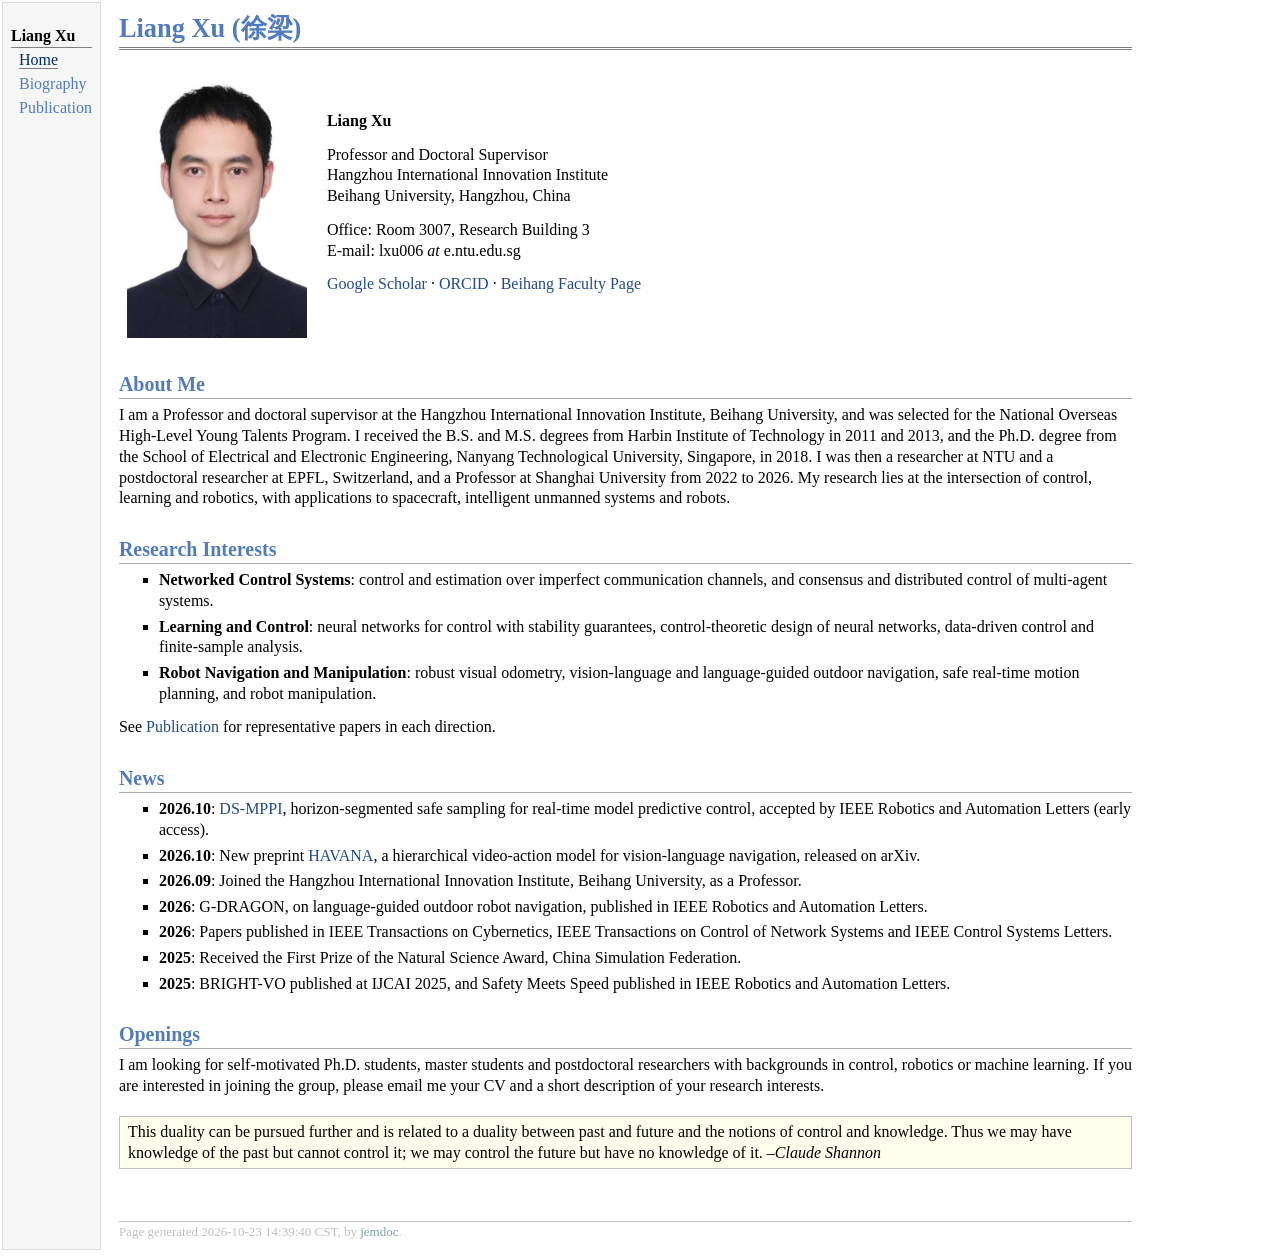
<file: index.html>
<!DOCTYPE html PUBLIC "-//W3C//DTD XHTML 1.1//EN"
  "http://www.w3.org/TR/xhtml11/DTD/xhtml11.dtd">
<html xmlns="http://www.w3.org/1999/xhtml" xml:lang="en">
<head>
<meta name="generator" content="jemdoc, see http://jemdoc.jaboc.net/" />
<meta http-equiv="Content-Type" content="text/html;charset=utf-8" />
<meta name="viewport" content="width=device-width, initial-scale=1" />
<meta name="description" content="Liang Xu (徐梁), Professor at the Hangzhou International Innovation Institute, Beihang University. Research on networked control systems, learning and control, and robot navigation and manipulation." />
<link rel="icon" type="image/png" href="favicon.png" />
<link rel="stylesheet" href="jemdoc.css" type="text/css" />
<title>Liang Xu (徐梁)</title>
</head>
<body>
<table summary="Table for page layout." id="tlayout">
<tr valign="top">
<td id="layout-menu">
<div class="menu-category">Liang Xu</div>
<div class="menu-item"><a href="index.html" class="current">Home</a></div>
<div class="menu-item"><a href="biography.html">Biography</a></div>
<div class="menu-item"><a href="publication.html">Publication</a></div>
</td>
<td id="layout-content">
<div id="toptitle">
<h1>Liang Xu (徐梁)</h1>
</div>
<table class="imgtable"><tr><td>
<img src="./img/photo.jpg" alt="Liang Xu" width="180px" />&nbsp;</td>
<td align="left"><p><b>Liang Xu</b></p>
<p>Professor and Doctoral Supervisor<br />
Hangzhou International Innovation Institute<br />
Beihang University, Hangzhou, China</p>
<p>Office: Room 3007, Research Building 3<br />
E-mail: lxu006 <i>at</i> e.ntu.edu.sg</p>
<p><a href="https://scholar.google.com/citations?user=ZhchX4gAAAAJ&amp;hl=en">Google Scholar</a> · <a href="https://orcid.org/0000-0001-8171-0247">ORCID</a> · <a href="https://shi.buaa.edu.cn/xuliang1">Beihang Faculty Page</a></p>
</td></tr></table>
<h2>About Me</h2>
<p>I am a Professor and doctoral supervisor at the Hangzhou International Innovation Institute, Beihang University, and was selected for the National Overseas High-Level Young Talents Program. I received the B.S. and M.S. degrees from Harbin Institute of Technology in 2011 and 2013, and the Ph.D. degree from the School of Electrical and Electronic Engineering, Nanyang Technological University, Singapore, in 2018. I was then a researcher at NTU and a postdoctoral researcher at EPFL, Switzerland, and a Professor at Shanghai University from 2022 to 2026. My research lies at the intersection of control, learning and robotics, with applications to spacecraft, intelligent unmanned systems and robots.</p>
<h2>Research Interests</h2>
<ul>
<li><p><b>Networked Control Systems</b>: control and estimation over imperfect communication channels, and consensus and distributed control of multi-agent systems.</p>
</li>
<li><p><b>Learning and Control</b>: neural networks for control with stability guarantees, control-theoretic design of neural networks, data-driven control and finite-sample analysis.</p>
</li>
<li><p><b>Robot Navigation and Manipulation</b>: robust visual odometry, vision-language and language-guided outdoor navigation, safe real-time motion planning, and robot manipulation.</p>
</li>
</ul>
<p>See <a href="publication.html">Publication</a> for representative papers in each direction.</p>
<h2>News</h2>
<ul>
<li><p><b>2026.10</b>: <a href="https://doi.org/10.1109/lra.2026.3746107">DS-MPPI</a>, horizon-segmented safe sampling for real-time model predictive control, accepted by IEEE Robotics and Automation Letters (early access).</p>
</li>
<li><p><b>2026.10</b>: New preprint <a href="https://arxiv.org/abs/2610.24122">HAVANA</a>, a hierarchical video-action model for vision-language navigation, released on arXiv.</p>
</li>
<li><p><b>2026.09</b>: Joined the Hangzhou International Innovation Institute, Beihang University, as a Professor.</p>
</li>
<li><p><b>2026</b>: G-DRAGON, on language-guided outdoor robot navigation, published in IEEE Robotics and Automation Letters.</p>
</li>
<li><p><b>2026</b>: Papers published in IEEE Transactions on Cybernetics, IEEE Transactions on Control of Network Systems and IEEE Control Systems Letters.</p>
</li>
<li><p><b>2025</b>: Received the First Prize of the Natural Science Award, China Simulation Federation.</p>
</li>
<li><p><b>2025</b>: BRIGHT-VO published at IJCAI 2025, and Safety Meets Speed published in IEEE Robotics and Automation Letters.</p>
</li>
</ul>
<h2>Openings</h2>
<p>I am looking for self-motivated Ph.D. students, master students and postdoctoral researchers with backgrounds in control, robotics or machine learning. If you are interested in joining the group, please email me your CV and a short description of your research interests.</p>
<div class="infoblock">
<div class="blockcontent">
<p>This duality can be pursued further and is related to a duality between past and future and the notions of control and knowledge. Thus we may have knowledge of the past but cannot control it; we may control the future but have no knowledge of it. &ndash;<i>Claude Shannon</i></p>
</div></div>
<div id="footer">
<div id="footer-text">
Page generated 2026-10-23 14:39:40 CST, by <a href="http://jemdoc.jaboc.net/">jemdoc</a>.
</div>
</div>
</td>
</tr>
</table>
</body>
</html>
</file>
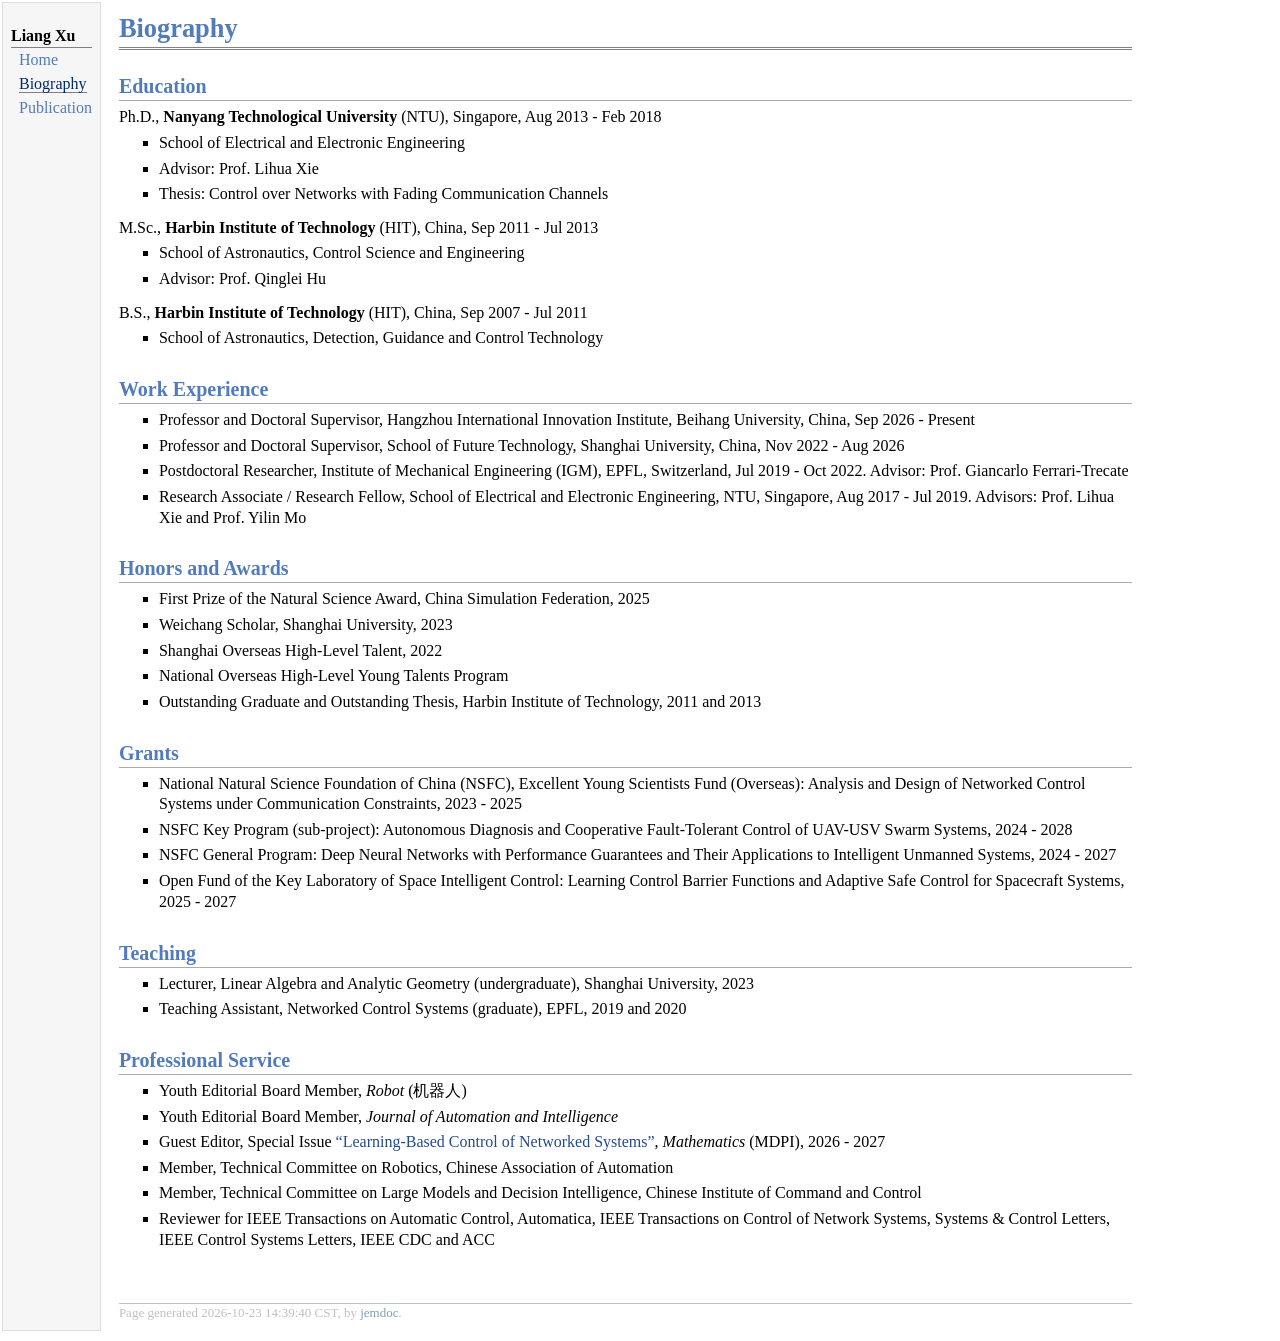
<file: biography.html>
<!DOCTYPE html PUBLIC "-//W3C//DTD XHTML 1.1//EN"
  "http://www.w3.org/TR/xhtml11/DTD/xhtml11.dtd">
<html xmlns="http://www.w3.org/1999/xhtml" xml:lang="en">
<head>
<meta name="generator" content="jemdoc, see http://jemdoc.jaboc.net/" />
<meta http-equiv="Content-Type" content="text/html;charset=utf-8" />
<meta name="viewport" content="width=device-width, initial-scale=1" />
<meta name="description" content="Liang Xu (徐梁), Professor at the Hangzhou International Innovation Institute, Beihang University. Research on networked control systems, learning and control, and robot navigation and manipulation." />
<link rel="icon" type="image/png" href="favicon.png" />
<link rel="stylesheet" href="jemdoc.css" type="text/css" />
<title>Biography</title>
</head>
<body>
<table summary="Table for page layout." id="tlayout">
<tr valign="top">
<td id="layout-menu">
<div class="menu-category">Liang Xu</div>
<div class="menu-item"><a href="index.html">Home</a></div>
<div class="menu-item"><a href="biography.html" class="current">Biography</a></div>
<div class="menu-item"><a href="publication.html">Publication</a></div>
</td>
<td id="layout-content">
<div id="toptitle">
<h1>Biography</h1>
</div>
<h2>Education</h2>
<p>Ph.D., <b>Nanyang Technological University</b> (NTU), Singapore, Aug 2013 - Feb 2018</p>
<ul>
<li><p>School of Electrical and Electronic Engineering</p>
</li>
<li><p>Advisor: Prof. Lihua Xie</p>
</li>
<li><p>Thesis: Control over Networks with Fading Communication Channels</p>
</li>
</ul>
<p>M.Sc., <b>Harbin Institute of Technology</b> (HIT), China, Sep 2011 - Jul 2013</p>
<ul>
<li><p>School of Astronautics, Control Science and Engineering</p>
</li>
<li><p>Advisor: Prof. Qinglei Hu</p>
</li>
</ul>
<p>B.S., <b>Harbin Institute of Technology</b> (HIT), China, Sep 2007 - Jul 2011</p>
<ul>
<li><p>School of Astronautics, Detection, Guidance and Control Technology</p>
</li>
</ul>
<h2>Work Experience</h2>
<ul>
<li><p>Professor and Doctoral Supervisor, Hangzhou International Innovation Institute, Beihang University, China, Sep 2026 - Present</p>
</li>
<li><p>Professor and Doctoral Supervisor, School of Future Technology, Shanghai University, China, Nov 2022 - Aug 2026</p>
</li>
<li><p>Postdoctoral Researcher, Institute of Mechanical Engineering (IGM), EPFL, Switzerland, Jul 2019 - Oct 2022. Advisor: Prof. Giancarlo Ferrari-Trecate</p>
</li>
<li><p>Research Associate / Research Fellow, School of Electrical and Electronic Engineering, NTU, Singapore, Aug 2017 - Jul 2019. Advisors: Prof. Lihua Xie and Prof. Yilin Mo</p>
</li>
</ul>
<h2>Honors and Awards</h2>
<ul>
<li><p>First Prize of the Natural Science Award, China Simulation Federation, 2025</p>
</li>
<li><p>Weichang Scholar, Shanghai University, 2023</p>
</li>
<li><p>Shanghai Overseas High-Level Talent, 2022</p>
</li>
<li><p>National Overseas High-Level Young Talents Program</p>
</li>
<li><p>Outstanding Graduate and Outstanding Thesis, Harbin Institute of Technology, 2011 and 2013</p>
</li>
</ul>
<h2>Grants</h2>
<ul>
<li><p>National Natural Science Foundation of China (NSFC), Excellent Young Scientists Fund (Overseas): Analysis and Design of Networked Control Systems under Communication Constraints, 2023 - 2025</p>
</li>
<li><p>NSFC Key Program (sub-project): Autonomous Diagnosis and Cooperative Fault-Tolerant Control of UAV-USV Swarm Systems, 2024 - 2028</p>
</li>
<li><p>NSFC General Program: Deep Neural Networks with Performance Guarantees and Their Applications to Intelligent Unmanned Systems, 2024 - 2027</p>
</li>
<li><p>Open Fund of the Key Laboratory of Space Intelligent Control: Learning Control Barrier Functions and Adaptive Safe Control for Spacecraft Systems, 2025 - 2027</p>
</li>
</ul>
<h2>Teaching</h2>
<ul>
<li><p>Lecturer, Linear Algebra and Analytic Geometry (undergraduate), Shanghai University, 2023</p>
</li>
<li><p>Teaching Assistant, Networked Control Systems (graduate), EPFL, 2019 and 2020</p>
</li>
</ul>
<h2>Professional Service</h2>
<ul>
<li><p>Youth Editorial Board Member, <i>Robot</i> (机器人)</p>
</li>
<li><p>Youth Editorial Board Member, <i>Journal of Automation and Intelligence</i></p>
</li>
<li><p>Guest Editor, Special Issue <a href="https://www.mdpi.com/journal/mathematics/special_issues/2832JUK033">&ldquo;Learning-Based Control of Networked Systems&rdquo;</a>, <i>Mathematics</i> (MDPI), 2026 - 2027</p>
</li>
<li><p>Member, Technical Committee on Robotics, Chinese Association of Automation</p>
</li>
<li><p>Member, Technical Committee on Large Models and Decision Intelligence, Chinese Institute of Command and Control</p>
</li>
<li><p>Reviewer for IEEE Transactions on Automatic Control, Automatica, IEEE Transactions on Control of Network Systems, Systems &amp; Control Letters, IEEE Control Systems Letters, IEEE CDC and ACC</p>
</li>
</ul>
<div id="footer">
<div id="footer-text">
Page generated 2026-10-23 14:39:40 CST, by <a href="http://jemdoc.jaboc.net/">jemdoc</a>.
</div>
</div>
</td>
</tr>
</table>
</body>
</html>
</file>
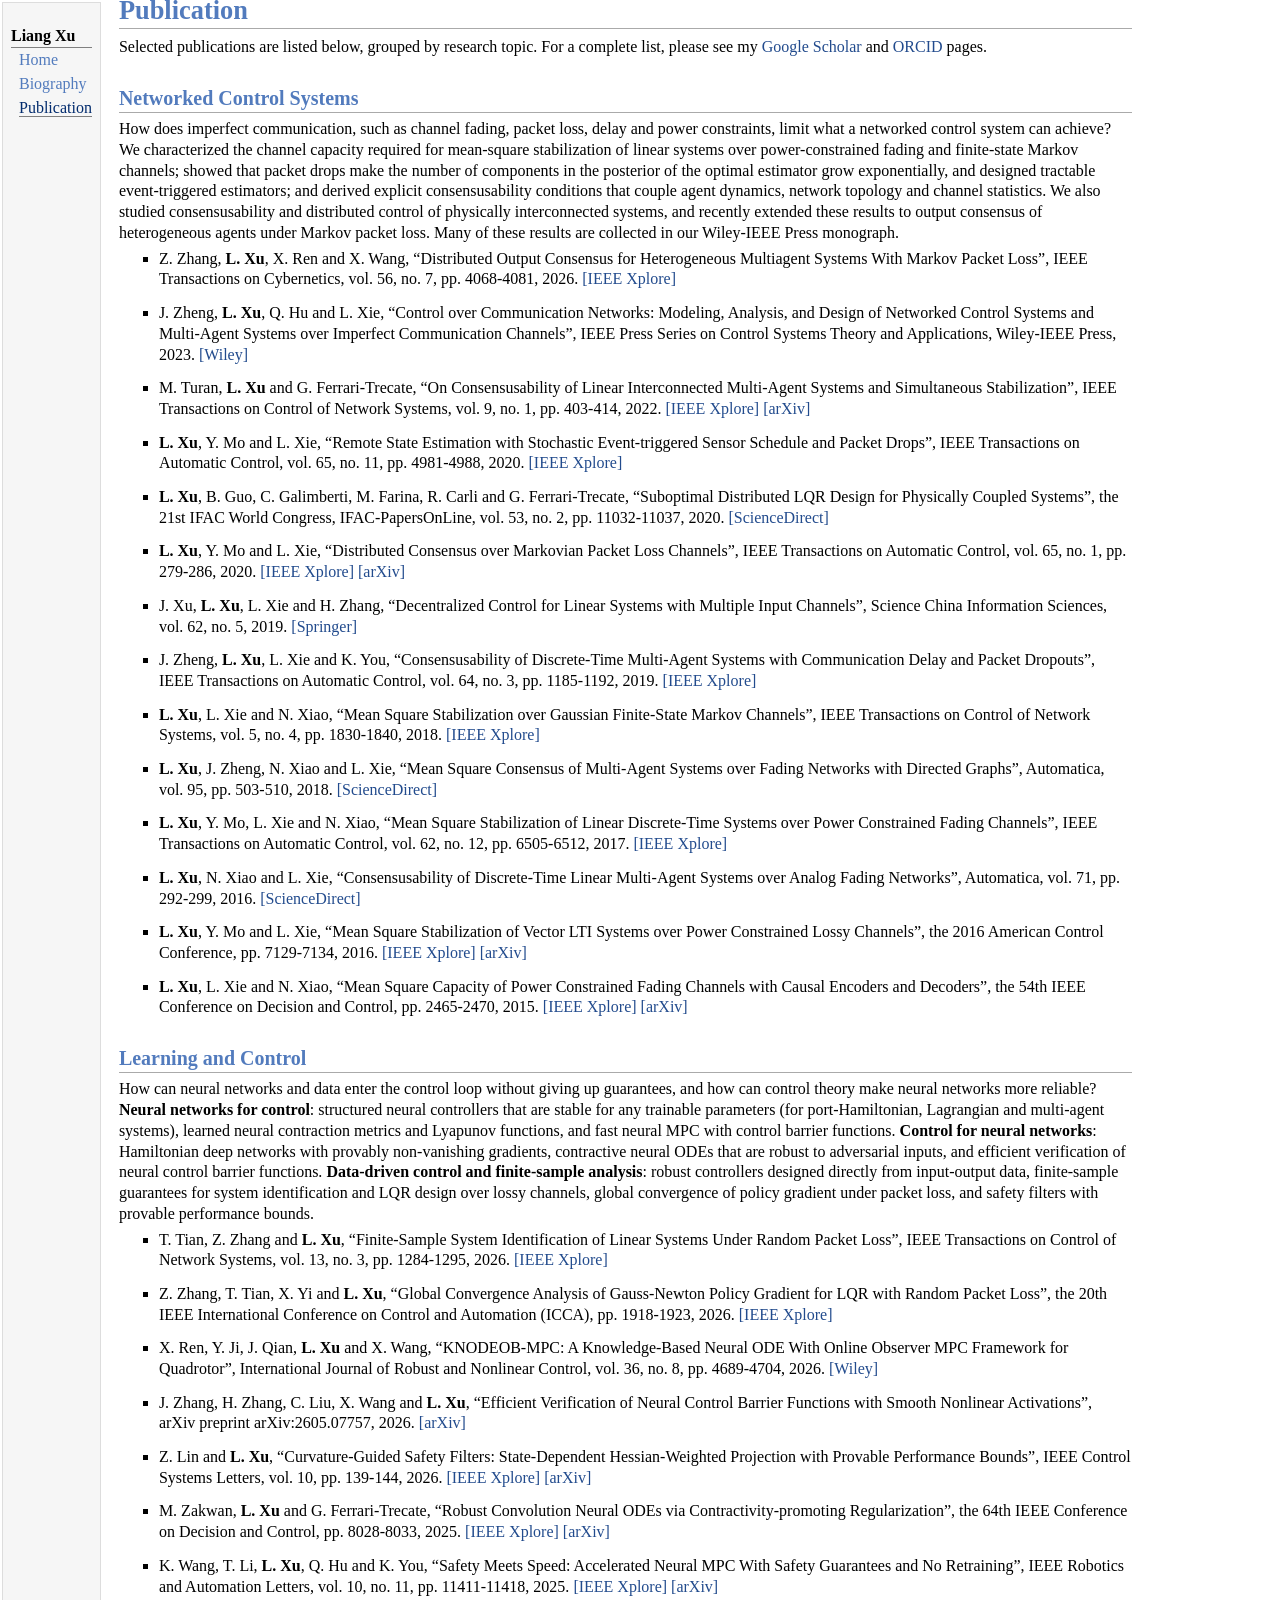
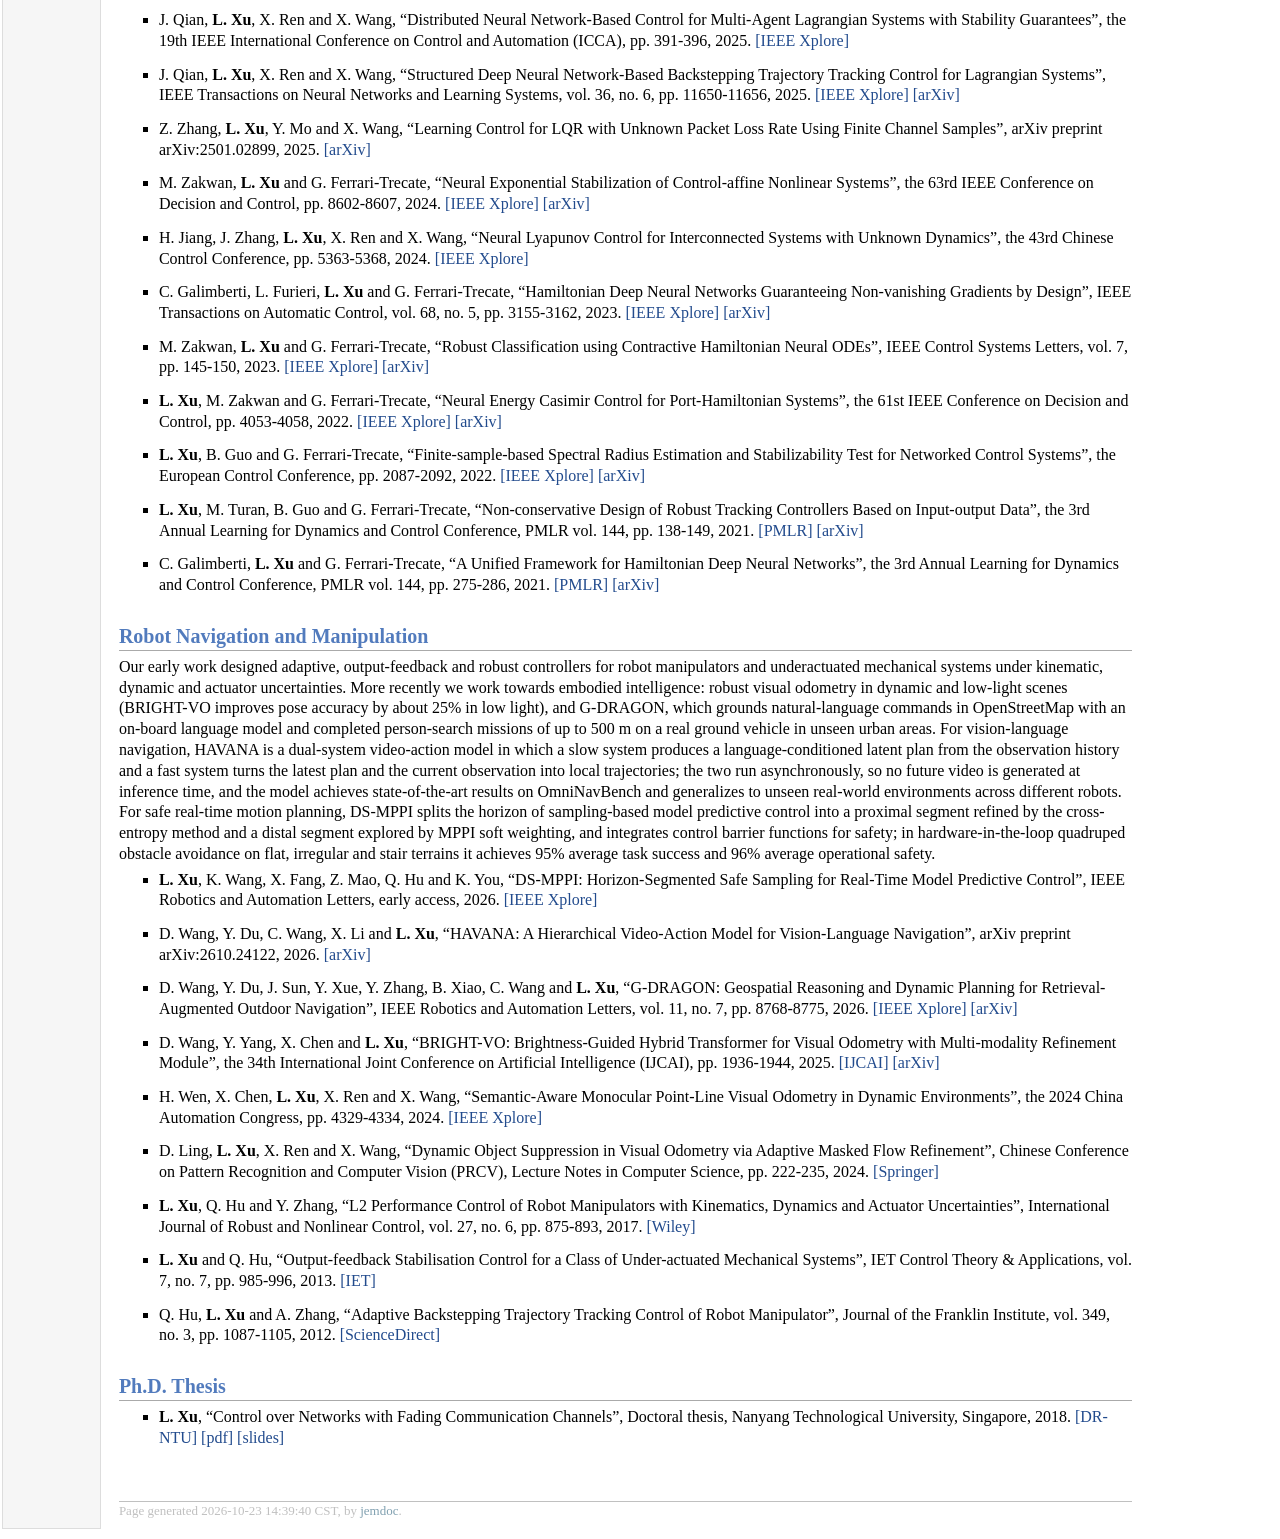
<file: publication.html>
<!DOCTYPE html PUBLIC "-//W3C//DTD XHTML 1.1//EN"
  "http://www.w3.org/TR/xhtml11/DTD/xhtml11.dtd">
<html xmlns="http://www.w3.org/1999/xhtml" xml:lang="en">
<head>
<meta name="generator" content="jemdoc, see http://jemdoc.jaboc.net/" />
<meta http-equiv="Content-Type" content="text/html;charset=utf-8" />
<meta name="viewport" content="width=device-width, initial-scale=1" />
<meta name="description" content="Liang Xu (徐梁), Professor at the Hangzhou International Innovation Institute, Beihang University. Research on networked control systems, learning and control, and robot navigation and manipulation." />
<link rel="icon" type="image/png" href="favicon.png" />
<link rel="stylesheet" href="jemdoc.css" type="text/css" />
<title></title>
</head>
<body>
<table summary="Table for page layout." id="tlayout">
<tr valign="top">
<td id="layout-menu">
<div class="menu-category">Liang Xu</div>
<div class="menu-item"><a href="index.html">Home</a></div>
<div class="menu-item"><a href="biography.html">Biography</a></div>
<div class="menu-item"><a href="publication.html" class="current">Publication</a></div>
</td>
<td id="layout-content">
<h1>Publication</h1>
<p>Selected publications are listed below, grouped by research topic. For a complete list, please see my <a href="https://scholar.google.com/citations?hl=en&amp;user=ZhchX4gAAAAJ&amp;view_op=list_works&amp;sortby=pubdate">Google Scholar</a> and <a href="https://orcid.org/0000-0001-8171-0247">ORCID</a> pages.</p>
<h2>Networked Control Systems</h2>
<p>How does imperfect communication, such as channel fading, packet loss, delay and power constraints, limit what a networked control system can achieve? We characterized the channel capacity required for mean-square stabilization of linear systems over power-constrained fading and finite-state Markov channels; showed that packet drops make the number of components in the posterior of the optimal estimator grow exponentially, and designed tractable event-triggered estimators; and derived explicit consensusability conditions that couple agent dynamics, network topology and channel statistics. We also studied consensusability and distributed control of physically interconnected systems, and recently extended these results to output consensus of heterogeneous agents under Markov packet loss. Many of these results are collected in our Wiley-IEEE Press monograph.</p>
<ul>
<li><p>Z. Zhang, <b>L. Xu</b>, X. Ren and X. Wang, &ldquo;Distributed Output Consensus for Heterogeneous Multiagent Systems With Markov Packet Loss&rdquo;, IEEE Transactions on Cybernetics, vol. 56, no. 7, pp. 4068-4081, 2026. <a href="https://doi.org/10.1109/tcyb.2026.3663643">[IEEE Xplore]</a></p>
</li>
</ul>
<ul>
<li><p>J. Zheng, <b>L. Xu</b>, Q. Hu and L. Xie, &ldquo;Control over Communication Networks: Modeling, Analysis, and Design of Networked Control Systems and Multi-Agent Systems over Imperfect Communication Channels&rdquo;, IEEE Press Series on Control Systems Theory and Applications, Wiley-IEEE Press, 2023. <a href="https://doi.org/10.1002/9781119885825">[Wiley]</a></p>
</li>
</ul>
<ul>
<li><p>M. Turan, <b>L. Xu</b> and G. Ferrari-Trecate, &ldquo;On Consensusability of Linear Interconnected Multi-Agent Systems and Simultaneous Stabilization&rdquo;, IEEE Transactions on Control of Network Systems, vol. 9, no. 1, pp. 403-414, 2022. <a href="https://doi.org/10.1109/tcns.2021.3106446">[IEEE Xplore]</a> <a href="https://arxiv.org/abs/2010.10632">[arXiv]</a></p>
</li>
</ul>
<ul>
<li><p><b>L. Xu</b>, Y. Mo and L. Xie, &ldquo;Remote State Estimation with Stochastic Event-triggered Sensor Schedule and Packet Drops&rdquo;, IEEE Transactions on Automatic Control, vol. 65, no. 11, pp. 4981-4988, 2020. <a href="https://doi.org/10.1109/tac.2020.3004328">[IEEE Xplore]</a></p>
</li>
</ul>
<ul>
<li><p><b>L. Xu</b>, B. Guo, C. Galimberti, M. Farina, R. Carli and G. Ferrari-Trecate, &ldquo;Suboptimal Distributed LQR Design for Physically Coupled Systems&rdquo;, the 21st IFAC World Congress, IFAC-PapersOnLine, vol. 53, no. 2, pp. 11032-11037, 2020. <a href="https://doi.org/10.1016/j.ifacol.2020.12.227">[ScienceDirect]</a></p>
</li>
</ul>
<ul>
<li><p><b>L. Xu</b>, Y. Mo and L. Xie, &ldquo;Distributed Consensus over Markovian Packet Loss Channels&rdquo;, IEEE Transactions on Automatic Control, vol. 65, no. 1, pp. 279-286, 2020. <a href="https://doi.org/10.1109/tac.2019.2915747">[IEEE Xplore]</a> <a href="https://arxiv.org/abs/1810.03314">[arXiv]</a></p>
</li>
</ul>
<ul>
<li><p>J. Xu, <b>L. Xu</b>, L. Xie and H. Zhang, &ldquo;Decentralized Control for Linear Systems with Multiple Input Channels&rdquo;, Science China Information Sciences, vol. 62, no. 5, 2019. <a href="https://doi.org/10.1007/s11432-018-9617-0">[Springer]</a></p>
</li>
</ul>
<ul>
<li><p>J. Zheng, <b>L. Xu</b>, L. Xie and K. You, &ldquo;Consensusability of Discrete-Time Multi-Agent Systems with Communication Delay and Packet Dropouts&rdquo;, IEEE Transactions on Automatic Control, vol. 64, no. 3, pp. 1185-1192, 2019. <a href="https://doi.org/10.1109/tac.2018.2846679">[IEEE Xplore]</a></p>
</li>
</ul>
<ul>
<li><p><b>L. Xu</b>, L. Xie and N. Xiao, &ldquo;Mean Square Stabilization over Gaussian Finite-State Markov Channels&rdquo;, IEEE Transactions on Control of Network Systems, vol. 5, no. 4, pp. 1830-1840, 2018. <a href="https://doi.org/10.1109/tcns.2017.2763751">[IEEE Xplore]</a></p>
</li>
</ul>
<ul>
<li><p><b>L. Xu</b>, J. Zheng, N. Xiao and L. Xie, &ldquo;Mean Square Consensus of Multi-Agent Systems over Fading Networks with Directed Graphs&rdquo;, Automatica, vol. 95, pp. 503-510, 2018. <a href="https://doi.org/10.1016/j.automatica.2018.06.005">[ScienceDirect]</a></p>
</li>
</ul>
<ul>
<li><p><b>L. Xu</b>, Y. Mo, L. Xie and N. Xiao, &ldquo;Mean Square Stabilization of Linear Discrete-Time Systems over Power Constrained Fading Channels&rdquo;, IEEE Transactions on Automatic Control, vol. 62, no. 12, pp. 6505-6512, 2017. <a href="https://doi.org/10.1109/tac.2017.2656065">[IEEE Xplore]</a></p>
</li>
</ul>
<ul>
<li><p><b>L. Xu</b>, N. Xiao and L. Xie, &ldquo;Consensusability of Discrete-Time Linear Multi-Agent Systems over Analog Fading Networks&rdquo;, Automatica, vol. 71, pp. 292-299, 2016. <a href="https://doi.org/10.1016/j.automatica.2016.04.043">[ScienceDirect]</a></p>
</li>
</ul>
<ul>
<li><p><b>L. Xu</b>, Y. Mo and L. Xie, &ldquo;Mean Square Stabilization of Vector LTI Systems over Power Constrained Lossy Channels&rdquo;, the 2016 American Control Conference, pp. 7129-7134, 2016. <a href="https://doi.org/10.1109/acc.2016.7526797">[IEEE Xplore]</a> <a href="https://arxiv.org/abs/1510.08999">[arXiv]</a></p>
</li>
</ul>
<ul>
<li><p><b>L. Xu</b>, L. Xie and N. Xiao, &ldquo;Mean Square Capacity of Power Constrained Fading Channels with Causal Encoders and Decoders&rdquo;, the 54th IEEE Conference on Decision and Control, pp. 2465-2470, 2015. <a href="https://doi.org/10.1109/cdc.2015.7402578">[IEEE Xplore]</a> <a href="https://arxiv.org/abs/1509.04784">[arXiv]</a></p>
</li>
</ul>
<h2>Learning and Control</h2>
<p>How can neural networks and data enter the control loop without giving up guarantees, and how can control theory make neural networks more reliable? <b>Neural networks for control</b>: structured neural controllers that are stable for any trainable parameters (for port-Hamiltonian, Lagrangian and multi-agent systems), learned neural contraction metrics and Lyapunov functions, and fast neural MPC with control barrier functions. <b>Control for neural networks</b>: Hamiltonian deep networks with provably non-vanishing gradients, contractive neural ODEs that are robust to adversarial inputs, and efficient verification of neural control barrier functions. <b>Data-driven control and finite-sample analysis</b>: robust controllers designed directly from input-output data, finite-sample guarantees for system identification and LQR design over lossy channels, global convergence of policy gradient under packet loss, and safety filters with provable performance bounds.</p>
<ul>
<li><p>T. Tian, Z. Zhang and <b>L. Xu</b>, &ldquo;Finite-Sample System Identification of Linear Systems Under Random Packet Loss&rdquo;, IEEE Transactions on Control of Network Systems, vol. 13, no. 3, pp. 1284-1295, 2026. <a href="https://doi.org/10.1109/tcns.2026.3691227">[IEEE Xplore]</a></p>
</li>
</ul>
<ul>
<li><p>Z. Zhang, T. Tian, X. Yi and <b>L. Xu</b>, &ldquo;Global Convergence Analysis of Gauss-Newton Policy Gradient for LQR with Random Packet Loss&rdquo;, the 20th IEEE International Conference on Control and Automation (ICCA), pp. 1918-1923, 2026. <a href="https://doi.org/10.1109/icca69928.2026.11618022">[IEEE Xplore]</a></p>
</li>
</ul>
<ul>
<li><p>X. Ren, Y. Ji, J. Qian, <b>L. Xu</b> and X. Wang, &ldquo;KNODEOB-MPC: A Knowledge-Based Neural ODE With Online Observer MPC Framework for Quadrotor&rdquo;, International Journal of Robust and Nonlinear Control, vol. 36, no. 8, pp. 4689-4704, 2026. <a href="https://doi.org/10.1002/rnc.70444">[Wiley]</a></p>
</li>
</ul>
<ul>
<li><p>J. Zhang, H. Zhang, C. Liu, X. Wang and <b>L. Xu</b>, &ldquo;Efficient Verification of Neural Control Barrier Functions with Smooth Nonlinear Activations&rdquo;, arXiv preprint arXiv:2605.07757, 2026. <a href="https://arxiv.org/abs/2605.07757">[arXiv]</a></p>
</li>
</ul>
<ul>
<li><p>Z. Lin and <b>L. Xu</b>, &ldquo;Curvature-Guided Safety Filters: State-Dependent Hessian-Weighted Projection with Provable Performance Bounds&rdquo;, IEEE Control Systems Letters, vol. 10, pp. 139-144, 2026. <a href="https://doi.org/10.1109/lcsys.2026.3672437">[IEEE Xplore]</a> <a href="https://arxiv.org/abs/2602.12603">[arXiv]</a></p>
</li>
</ul>
<ul>
<li><p>M. Zakwan, <b>L. Xu</b> and G. Ferrari-Trecate, &ldquo;Robust Convolution Neural ODEs via Contractivity-promoting Regularization&rdquo;, the 64th IEEE Conference on Decision and Control, pp. 8028-8033, 2025. <a href="https://doi.org/10.1109/cdc57313.2025.11312416">[IEEE Xplore]</a> <a href="https://arxiv.org/abs/2508.11432">[arXiv]</a></p>
</li>
</ul>
<ul>
<li><p>K. Wang, T. Li, <b>L. Xu</b>, Q. Hu and K. You, &ldquo;Safety Meets Speed: Accelerated Neural MPC With Safety Guarantees and No Retraining&rdquo;, IEEE Robotics and Automation Letters, vol. 10, no. 11, pp. 11411-11418, 2025. <a href="https://doi.org/10.1109/lra.2025.3611157">[IEEE Xplore]</a> <a href="https://arxiv.org/abs/2509.06404">[arXiv]</a></p>
</li>
</ul>
<ul>
<li><p>J. Qian, <b>L. Xu</b>, X. Ren and X. Wang, &ldquo;Distributed Neural Network-Based Control for Multi-Agent Lagrangian Systems with Stability Guarantees&rdquo;, the 19th IEEE International Conference on Control and Automation (ICCA), pp. 391-396, 2025. <a href="https://doi.org/10.1109/icca65672.2025.11129725">[IEEE Xplore]</a></p>
</li>
</ul>
<ul>
<li><p>J. Qian, <b>L. Xu</b>, X. Ren and X. Wang, &ldquo;Structured Deep Neural Network-Based Backstepping Trajectory Tracking Control for Lagrangian Systems&rdquo;, IEEE Transactions on Neural Networks and Learning Systems, vol. 36, no. 6, pp. 11650-11656, 2025. <a href="https://doi.org/10.1109/tnnls.2024.3445976">[IEEE Xplore]</a> <a href="https://arxiv.org/abs/2403.00381">[arXiv]</a></p>
</li>
</ul>
<ul>
<li><p>Z. Zhang, <b>L. Xu</b>, Y. Mo and X. Wang, &ldquo;Learning Control for LQR with Unknown Packet Loss Rate Using Finite Channel Samples&rdquo;, arXiv preprint arXiv:2501.02899, 2025. <a href="https://arxiv.org/abs/2501.02899">[arXiv]</a></p>
</li>
</ul>
<ul>
<li><p>M. Zakwan, <b>L. Xu</b> and G. Ferrari-Trecate, &ldquo;Neural Exponential Stabilization of Control-affine Nonlinear Systems&rdquo;, the 63rd IEEE Conference on Decision and Control, pp. 8602-8607, 2024. <a href="https://doi.org/10.1109/cdc56724.2024.10886677">[IEEE Xplore]</a> <a href="https://arxiv.org/abs/2403.17793">[arXiv]</a></p>
</li>
</ul>
<ul>
<li><p>H. Jiang, J. Zhang, <b>L. Xu</b>, X. Ren and X. Wang, &ldquo;Neural Lyapunov Control for Interconnected Systems with Unknown Dynamics&rdquo;, the 43rd Chinese Control Conference, pp. 5363-5368, 2024. <a href="https://doi.org/10.23919/ccc63176.2024.10662142">[IEEE Xplore]</a></p>
</li>
</ul>
<ul>
<li><p>C. Galimberti, L. Furieri, <b>L. Xu</b> and G. Ferrari-Trecate, &ldquo;Hamiltonian Deep Neural Networks Guaranteeing Non-vanishing Gradients by Design&rdquo;, IEEE Transactions on Automatic Control, vol. 68, no. 5, pp. 3155-3162, 2023. <a href="https://doi.org/10.1109/tac.2023.3239430">[IEEE Xplore]</a> <a href="https://arxiv.org/abs/2105.13205">[arXiv]</a></p>
</li>
</ul>
<ul>
<li><p>M. Zakwan, <b>L. Xu</b> and G. Ferrari-Trecate, &ldquo;Robust Classification using Contractive Hamiltonian Neural ODEs&rdquo;, IEEE Control Systems Letters, vol. 7, pp. 145-150, 2023. <a href="https://doi.org/10.1109/lcsys.2022.3186959">[IEEE Xplore]</a> <a href="https://arxiv.org/abs/2203.11805">[arXiv]</a></p>
</li>
</ul>
<ul>
<li><p><b>L. Xu</b>, M. Zakwan and G. Ferrari-Trecate, &ldquo;Neural Energy Casimir Control for Port-Hamiltonian Systems&rdquo;, the 61st IEEE Conference on Decision and Control, pp. 4053-4058, 2022. <a href="https://doi.org/10.1109/cdc51059.2022.9992784">[IEEE Xplore]</a> <a href="https://arxiv.org/abs/2112.03339">[arXiv]</a></p>
</li>
</ul>
<ul>
<li><p><b>L. Xu</b>, B. Guo and G. Ferrari-Trecate, &ldquo;Finite-sample-based Spectral Radius Estimation and Stabilizability Test for Networked Control Systems&rdquo;, the European Control Conference, pp. 2087-2092, 2022. <a href="https://doi.org/10.23919/ecc55457.2022.9838044">[IEEE Xplore]</a> <a href="https://arxiv.org/abs/2103.02553">[arXiv]</a></p>
</li>
</ul>
<ul>
<li><p><b>L. Xu</b>, M. Turan, B. Guo and G. Ferrari-Trecate, &ldquo;Non-conservative Design of Robust Tracking Controllers Based on Input-output Data&rdquo;, the 3rd Annual Learning for Dynamics and Control Conference, PMLR vol. 144, pp. 138-149, 2021. <a href="https://proceedings.mlr.press/v144/xu21a.html">[PMLR]</a> <a href="https://arxiv.org/abs/2102.11918">[arXiv]</a></p>
</li>
</ul>
<ul>
<li><p>C. Galimberti, <b>L. Xu</b> and G. Ferrari-Trecate, &ldquo;A Unified Framework for Hamiltonian Deep Neural Networks&rdquo;, the 3rd Annual Learning for Dynamics and Control Conference, PMLR vol. 144, pp. 275-286, 2021. <a href="https://proceedings.mlr.press/v144/galimberti21a.html">[PMLR]</a> <a href="https://arxiv.org/abs/2104.13166">[arXiv]</a></p>
</li>
</ul>
<h2>Robot Navigation and Manipulation</h2>
<p>Our early work designed adaptive, output-feedback and robust controllers for robot manipulators and underactuated mechanical systems under kinematic, dynamic and actuator uncertainties. More recently we work towards embodied intelligence: robust visual odometry in dynamic and low-light scenes (BRIGHT-VO improves pose accuracy by about 25% in low light), and G-DRAGON, which grounds natural-language commands in OpenStreetMap with an on-board language model and completed person-search missions of up to 500 m on a real ground vehicle in unseen urban areas. For vision-language navigation, HAVANA is a dual-system video-action model in which a slow system produces a language-conditioned latent plan from the observation history and a fast system turns the latest plan and the current observation into local trajectories; the two run asynchronously, so no future video is generated at inference time, and the model achieves state-of-the-art results on OmniNavBench and generalizes to unseen real-world environments across different robots. For safe real-time motion planning, DS-MPPI splits the horizon of sampling-based model predictive control into a proximal segment refined by the cross-entropy method and a distal segment explored by MPPI soft weighting, and integrates control barrier functions for safety; in hardware-in-the-loop quadruped obstacle avoidance on flat, irregular and stair terrains it achieves 95% average task success and 96% average operational safety.</p>
<ul>
<li><p><b>L. Xu</b>, K. Wang, X. Fang, Z. Mao, Q. Hu and K. You, &ldquo;DS-MPPI: Horizon-Segmented Safe Sampling for Real-Time Model Predictive Control&rdquo;, IEEE Robotics and Automation Letters, early access, 2026. <a href="https://doi.org/10.1109/lra.2026.3746107">[IEEE Xplore]</a></p>
</li>
</ul>
<ul>
<li><p>D. Wang, Y. Du, C. Wang, X. Li and <b>L. Xu</b>, &ldquo;HAVANA: A Hierarchical Video-Action Model for Vision-Language Navigation&rdquo;, arXiv preprint arXiv:2610.24122, 2026. <a href="https://arxiv.org/abs/2610.24122">[arXiv]</a></p>
</li>
</ul>
<ul>
<li><p>D. Wang, Y. Du, J. Sun, Y. Xue, Y. Zhang, B. Xiao, C. Wang and <b>L. Xu</b>, &ldquo;G-DRAGON: Geospatial Reasoning and Dynamic Planning for Retrieval-Augmented Outdoor Navigation&rdquo;, IEEE Robotics and Automation Letters, vol. 11, no. 7, pp. 8768-8775, 2026. <a href="https://doi.org/10.1109/lra.2026.3699135">[IEEE Xplore]</a> <a href="https://arxiv.org/abs/2605.25646">[arXiv]</a></p>
</li>
</ul>
<ul>
<li><p>D. Wang, Y. Yang, X. Chen and <b>L. Xu</b>, &ldquo;BRIGHT-VO: Brightness-Guided Hybrid Transformer for Visual Odometry with Multi-modality Refinement Module&rdquo;, the 34th International Joint Conference on Artificial Intelligence (IJCAI), pp. 1936-1944, 2025. <a href="https://doi.org/10.24963/ijcai.2025/216">[IJCAI]</a> <a href="https://arxiv.org/abs/2501.08659">[arXiv]</a></p>
</li>
</ul>
<ul>
<li><p>H. Wen, X. Chen, <b>L. Xu</b>, X. Ren and X. Wang, &ldquo;Semantic-Aware Monocular Point-Line Visual Odometry in Dynamic Environments&rdquo;, the 2024 China Automation Congress, pp. 4329-4334, 2024. <a href="https://doi.org/10.1109/cac63892.2024.10865087">[IEEE Xplore]</a></p>
</li>
</ul>
<ul>
<li><p>D. Ling, <b>L. Xu</b>, X. Ren and X. Wang, &ldquo;Dynamic Object Suppression in Visual Odometry via Adaptive Masked Flow Refinement&rdquo;, Chinese Conference on Pattern Recognition and Computer Vision (PRCV), Lecture Notes in Computer Science, pp. 222-235, 2024. <a href="https://doi.org/10.1007/978-981-97-8792-0_16">[Springer]</a></p>
</li>
</ul>
<ul>
<li><p><b>L. Xu</b>, Q. Hu and Y. Zhang, &ldquo;L2 Performance Control of Robot Manipulators with Kinematics, Dynamics and Actuator Uncertainties&rdquo;, International Journal of Robust and Nonlinear Control, vol. 27, no. 6, pp. 875-893, 2017. <a href="https://doi.org/10.1002/rnc.3604">[Wiley]</a></p>
</li>
</ul>
<ul>
<li><p><b>L. Xu</b> and Q. Hu, &ldquo;Output-feedback Stabilisation Control for a Class of Under-actuated Mechanical Systems&rdquo;, IET Control Theory &amp; Applications, vol. 7, no. 7, pp. 985-996, 2013. <a href="https://doi.org/10.1049/iet-cta.2012.0734">[IET]</a></p>
</li>
</ul>
<ul>
<li><p>Q. Hu, <b>L. Xu</b> and A. Zhang, &ldquo;Adaptive Backstepping Trajectory Tracking Control of Robot Manipulator&rdquo;, Journal of the Franklin Institute, vol. 349, no. 3, pp. 1087-1105, 2012. <a href="https://doi.org/10.1016/j.jfranklin.2012.01.001">[ScienceDirect]</a></p>
</li>
</ul>
<h2>Ph.D. Thesis</h2>
<ul>
<li><p><b>L. Xu</b>, &ldquo;Control over Networks with Fading Communication Channels&rdquo;, Doctoral thesis, Nanyang Technological University, Singapore, 2018. <a href="https://doi.org/10.32657/10356/73184">[DR-NTU]</a> <a href="./pdf/phd-thesis.pdf">[pdf]</a> <a href="./pdf/phd-defense.pdf">[slides]</a></p>
</li>
</ul>
<div id="footer">
<div id="footer-text">
Page generated 2026-10-23 14:39:40 CST, by <a href="http://jemdoc.jaboc.net/">jemdoc</a>.
</div>
</div>
</td>
</tr>
</table>
</body>
</html>
</file>
<file: jemdoc.css>
/* Default css file for jemdoc. */

table#tlayout {
    border: none;
    border-collapse: separate;
    background: white;
}

body {
	background: white;
	font-family: Georgia, serif;
	padding-bottom: 8px;
	margin: 0;
}

#layout-menu {
	background: #f6f6f6;
	border: 1px solid #dddddd;
	padding-top: 0.5em;
	padding-left: 8px;
	padding-right: 8px;
	font-size: 1.0em;
	width: auto;
	white-space: nowrap;
    text-align: left;
    vertical-align: top;
}

#layout-menu td {
	background: #f4f4f4;
    vertical-align: top;
}

#layout-content {
	padding-top: 0.0em;
	padding-left: 1.0em;
	padding-right: 1.0em;
    border: none;
    background: white;
    text-align: left;
    vertical-align: top;
}

#layout-menu a {
	line-height: 1.5em;
	margin-left: 0.5em;
}

tt {
    background: #ffffdd;
}

pre, tt {
	font-size: 90%;
	font-family: monaco, monospace;
}

a, a > tt {
	color: #224b8d;
	text-decoration: none;
}

a:hover {
	border-bottom: 1px gray dotted;
}

#layout-menu a.current:link, #layout-menu a.current:visited {
	color: #022b6d;
	border-bottom: 1px gray solid;
}
#layout-menu a:link, #layout-menu a:visited, #layout-menu a:hover {
	color: #527bbd;
	text-decoration: none;
}
#layout-menu a:hover {
	text-decoration: none;
}

div.menu-category {
	border-bottom: 1px solid gray;
	margin-top: 0.8em;
	padding-top: 0.2em;
	padding-bottom: 0.1em;
	font-weight: bold;
}

div.menu-item {
	padding-left: 16px;
	text-indent: -16px;
}

div#toptitle {
	padding-bottom: 0.2em;
	margin-bottom: 1.5em;
	border-bottom: 3px double gray;
}

/* Reduce space if we begin the page with a title. */
div#toptitle + h2, div#toptitle + h3 {
	margin-top: -0.7em;
}

div#subtitle {
	margin-top: 0.0em;
	margin-bottom: 0.0em;
	padding-top: 0em;
	padding-bottom: 0.1em;
}

em {
	font-style: italic;
}

strong {
	font-weight: bold;
}


h1, h2, h3 {
	color: #527bbd;
	margin-top: 0.7em;
	margin-bottom: 0.3em;
	padding-bottom: 0.2em;
	line-height: 1.0;
	padding-top: 0.5em;
	border-bottom: 1px solid #aaaaaa;
}

h1 {
	font-size: 165%;
}

h2 {
	padding-top: 0.8em;
	font-size: 125%;
}

h2 + h3 {
    padding-top: 0.2em;
}

h3 {
	font-size: 110%;
	border-bottom: none;
}

p {
	margin-top: 0.0em;
	margin-bottom: 0.8em;
	padding: 0;
	line-height: 1.3;
}

pre {
	padding: 0;
	margin: 0;
}

div#footer {
	font-size: small;
	border-top: 1px solid #c0c0c0;
	padding-top: 0.1em;
	margin-top: 4.0em;
	color: #c0c0c0;
}

div#footer a {
	color: #80a0b0;
}

div#footer-text {
	float: left;
	padding-bottom: 8px;
}

ul, ol, dl {
	margin-top: 0.2em;
	padding-top: 0;
	margin-bottom: 0.8em;
}

dt {
	margin-top: 0.5em;
	margin-bottom: 0;
}

dl {
	margin-left: 20px;
}

dd {
	color: #222222;
}

dd > *:first-child {
	margin-top: 0;
}

ul {
	list-style-position: outside;
	list-style-type: square;
}

p + ul, p + ol {
	margin-top: -0.5em;
}

li ul, li ol {
	margin-top: -0.3em;
}

ol {
	list-style-position: outside;
	list-style-type: decimal;
}

li p, dd p {
	margin-bottom: 0.3em;
}


ol ol {
	list-style-type: lower-alpha;
}

ol ol ol {
	list-style-type: lower-roman;
}

p + div.codeblock {
	margin-top: -0.6em;
}

div.codeblock, div.infoblock {
	margin-right: 0%;
	margin-top: 1.2em;
	margin-bottom: 1.3em;
}

div.blocktitle {
	font-weight: bold;
	color: #cd7b62;
	margin-top: 1.2em;
	margin-bottom: 0.1em;
}

div.blockcontent {
	border: 1px solid silver;
	padding: 0.3em 0.5em;
}

div.infoblock > div.blockcontent {
	background: #ffffee;
}

div.blockcontent p + ul, div.blockcontent p + ol {
	margin-top: 0.4em;
}

div.infoblock p {
	margin-bottom: 0em;
}

div.infoblock li p, div.infoblock dd p {
	margin-bottom: 0.5em;
}

div.infoblock p + p {
	margin-top: 0.8em;
}

div.codeblock > div.blockcontent {
	background: #f6f6f6;
}

span.pycommand {
	color: #000070;
}

span.statement {
	color: #008800;
}
span.builtin {
	color: #000088;
}
span.special {
	color: #990000;
}
span.operator {
	color: #880000;
}
span.error {
	color: #aa0000;
}
span.comment, span.comment > *, span.string, span.string > * {
	color: #606060;
}

@media print {
	#layout-menu { display: none; }
}

#fwtitle {
	margin: 2px;
}

#fwtitle #toptitle {
	padding-left: 0.5em;
	margin-bottom: 0.5em;
}

#layout-content h1:first-child, #layout-content h2:first-child, #layout-content h3:first-child {
	margin-top: -0.7em;
}

div#toptitle h1, #layout-content div#toptitle h1 {
	margin-bottom: 0.0em;
	padding-bottom: 0.1em;
	padding-top: 0;
	margin-top: 0.5em;
	border-bottom: none;
}

img.eq {
	padding: 0;
	padding-left: 0.1em;
	padding-right: 0.1em;
	margin: 0;
}

img.eqwl {
	padding-left: 2em;
	padding-top: 0.6em;
	padding-bottom: 0.2em;
	margin: 0;
}

table {
    border: 2px solid black;
    border-collapse: collapse;
}

td {
    padding: 2px;
    padding-left: 0.5em;
    padding-right: 0.5em;
    text-align: center;
    border: 1px solid gray;
}

table + table {
    margin-top: 1em;
}

tr.heading {
    font-weight: bold;
    border-bottom: 2px solid black;
}

img {
    border: none;
}

table.imgtable, table.imgtable td {
    border: none;
    text-align: left;
}

/* ---- Site additions: readable line length and mobile layout ---- */
table#tlayout {
	max-width: 1150px;
}

@media screen and (max-width: 700px) {
	table#tlayout, table#tlayout > tbody, table#tlayout > tbody > tr,
	table#tlayout > tr, #layout-menu, #layout-content {
		display: block;
		width: auto;
	}
	#layout-menu {
		border: none;
		border-bottom: 1px solid #dddddd;
		padding: 0.3em 8px;
		white-space: normal;
	}
	div.menu-category {
		display: none;
	}
	div.menu-item {
		display: inline-block;
		padding-left: 0;
		text-indent: 0;
		margin-right: 0.8em;
	}
	#layout-menu a {
		margin-left: 0;
	}
	#layout-content {
		padding-left: 16px;
		padding-right: 16px;
	}
	table.imgtable, table.imgtable tbody, table.imgtable tr, table.imgtable td {
		display: block;
	}
	ul {
		padding-left: 1.2em;
	}
}
</file>
